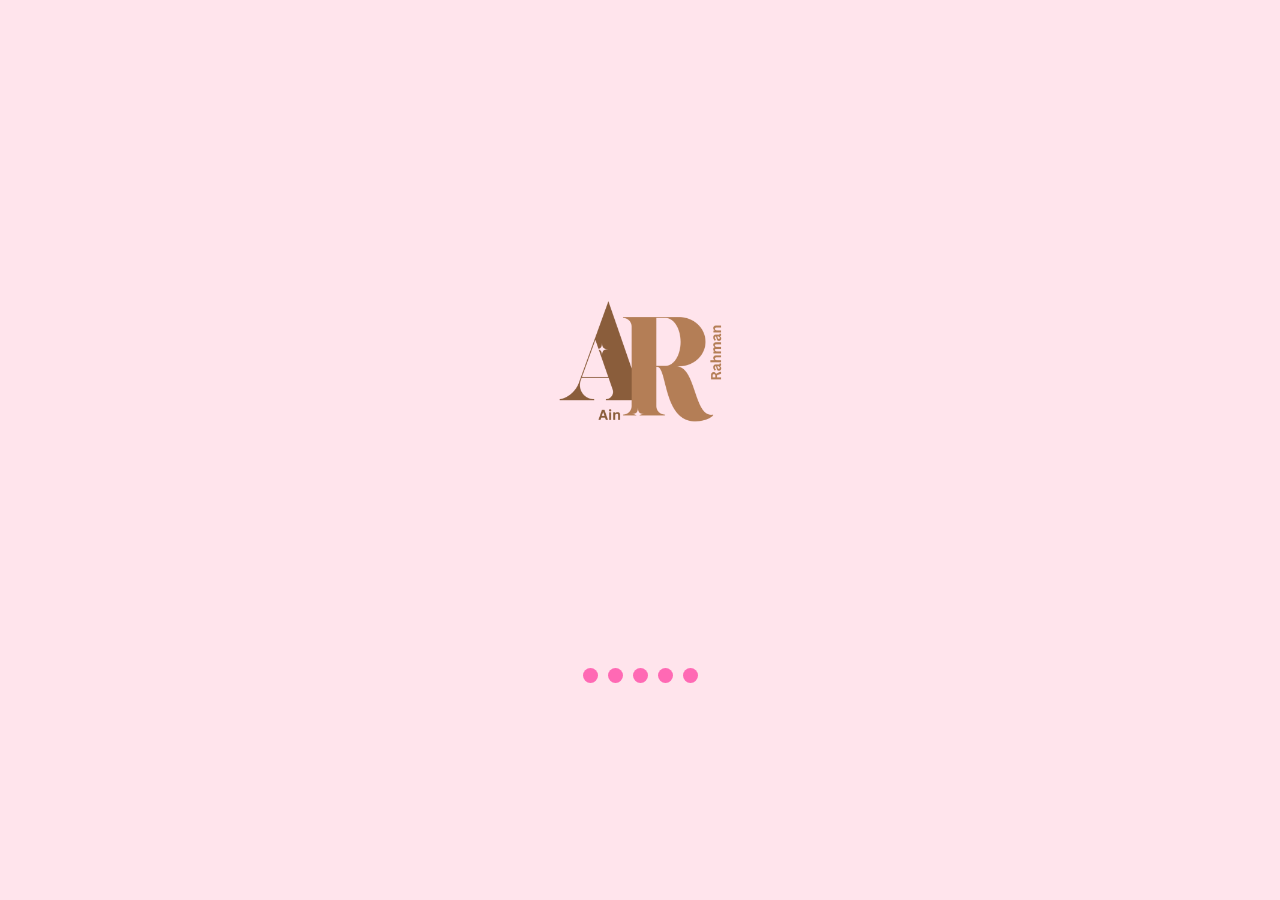
<file: index.html>
<!DOCTYPE html>
<html>
<head>
  <title>Ain Rahman Personal Website</title>
  <meta charset="UTF-8">
    <meta name="viewport" content="width=device-width, initial-scale=1.0">
    <meta name="description" content="Welcome to Ain Rahman’s personal website — sharing   routines, stories, and little moments.">
    <meta name="keywords" content="Ain Rahman, personal website, UiTM Kedah, routines, stories, moments">
    <meta name="author" content="Ain Rahman">

  <link rel="stylesheet" href="css/style.css">

</head>
<body>

  <!-- Loading Screen -->
  <div id="preloader">
    <img src="logo1.png" alt="Logo" class="logo">
    <div class="bubbles">
      <span></span><span></span><span></span><span></span><span></span>
    </div>
  </div>

  <!-- Navigation bar -->
  <div class="navbar">
    <a href="index.html">Home</a>
    <a href="aboutme.html">About Me</a>
    <a href="family.html">My Family</a>
    <a href="education.html">Education</a>
    <a href="myroutine.html">My Routine</a>
    <a href="mypets.html">My Pets</a>
    <a href="gallery.html">Gallery</a>
    <a href="moments.html">Moments</a>
    <a href="playlist.html">Playlist</a>
    <a href="quotes.html">Quotes</a>
    <a href="randomfacts.html" class="active">Random Facts</a>
  </div>

  <h1 class="title">My Personal Website ❤️</h1>

</script>  
  <!-- Intro Section -->
  <section class="intro">
    <p>Welcome to Ainrahman’s personal space🌸 a place where I share my stories, routines, and little moments that make life beautiful.</p>
  </section>

  <img src="banner5.png" alt="Website Banner" class="banner">

  <!-- Quick Links -->
  <section class="highlights">
    <div class="card"><a href="aboutme.html">🌸 About Me</a></div>
    <div class="card"><a href="gallery.html">📸 Gallery</a></div>
    <div class="card"><a href="quotes.html">💬 Quotes</a></div>
  </section>

  <!-- Footer -->
<footer>
  <p>Contact: <a href="mailto:theainrahman@gmail.com">theainrahman@gmail.com</a></p>
  <p>© 2026 Ain Rahman | Last updated 08 June 2026</p>
</footer>

  <script src="js/music.js"></script>
  <script>
    // Auto hide preloader after 2.5s
    document.addEventListener("DOMContentLoaded", () => {
      const preloader = document.getElementById("preloader");
      setTimeout(() => {
        preloader.style.opacity = "0";
        setTimeout(() => {
          preloader.style.display = "none";
        }, 800);
      }, 2500);
    });
  </script>

<script>
  const colors = ['#ffb3d9','#ffd6ec','#ff85c0','#fff0f6','#ffcce7','#f9a8d4'];
  const shapes = ['✦','✧','⋆','✿','·','★','❀'];

  document.addEventListener('mousemove', (e) => {
    if (Math.random() > 0.4) return;
    const spark = document.createElement('span');
    spark.className = 'cursor-spark';
    spark.textContent = shapes[Math.floor(Math.random() * shapes.length)];
    spark.style.cssText = `
      left:${e.clientX}px;
      top:${e.clientY}px;
      color:${colors[Math.floor(Math.random() * colors.length)]};
      font-size:${10 + Math.random() * 14}px;
    `;
    document.body.appendChild(spark);
    setTimeout(() => spark.remove(), 900);
  });

</script>

</body>
</html>
</file>
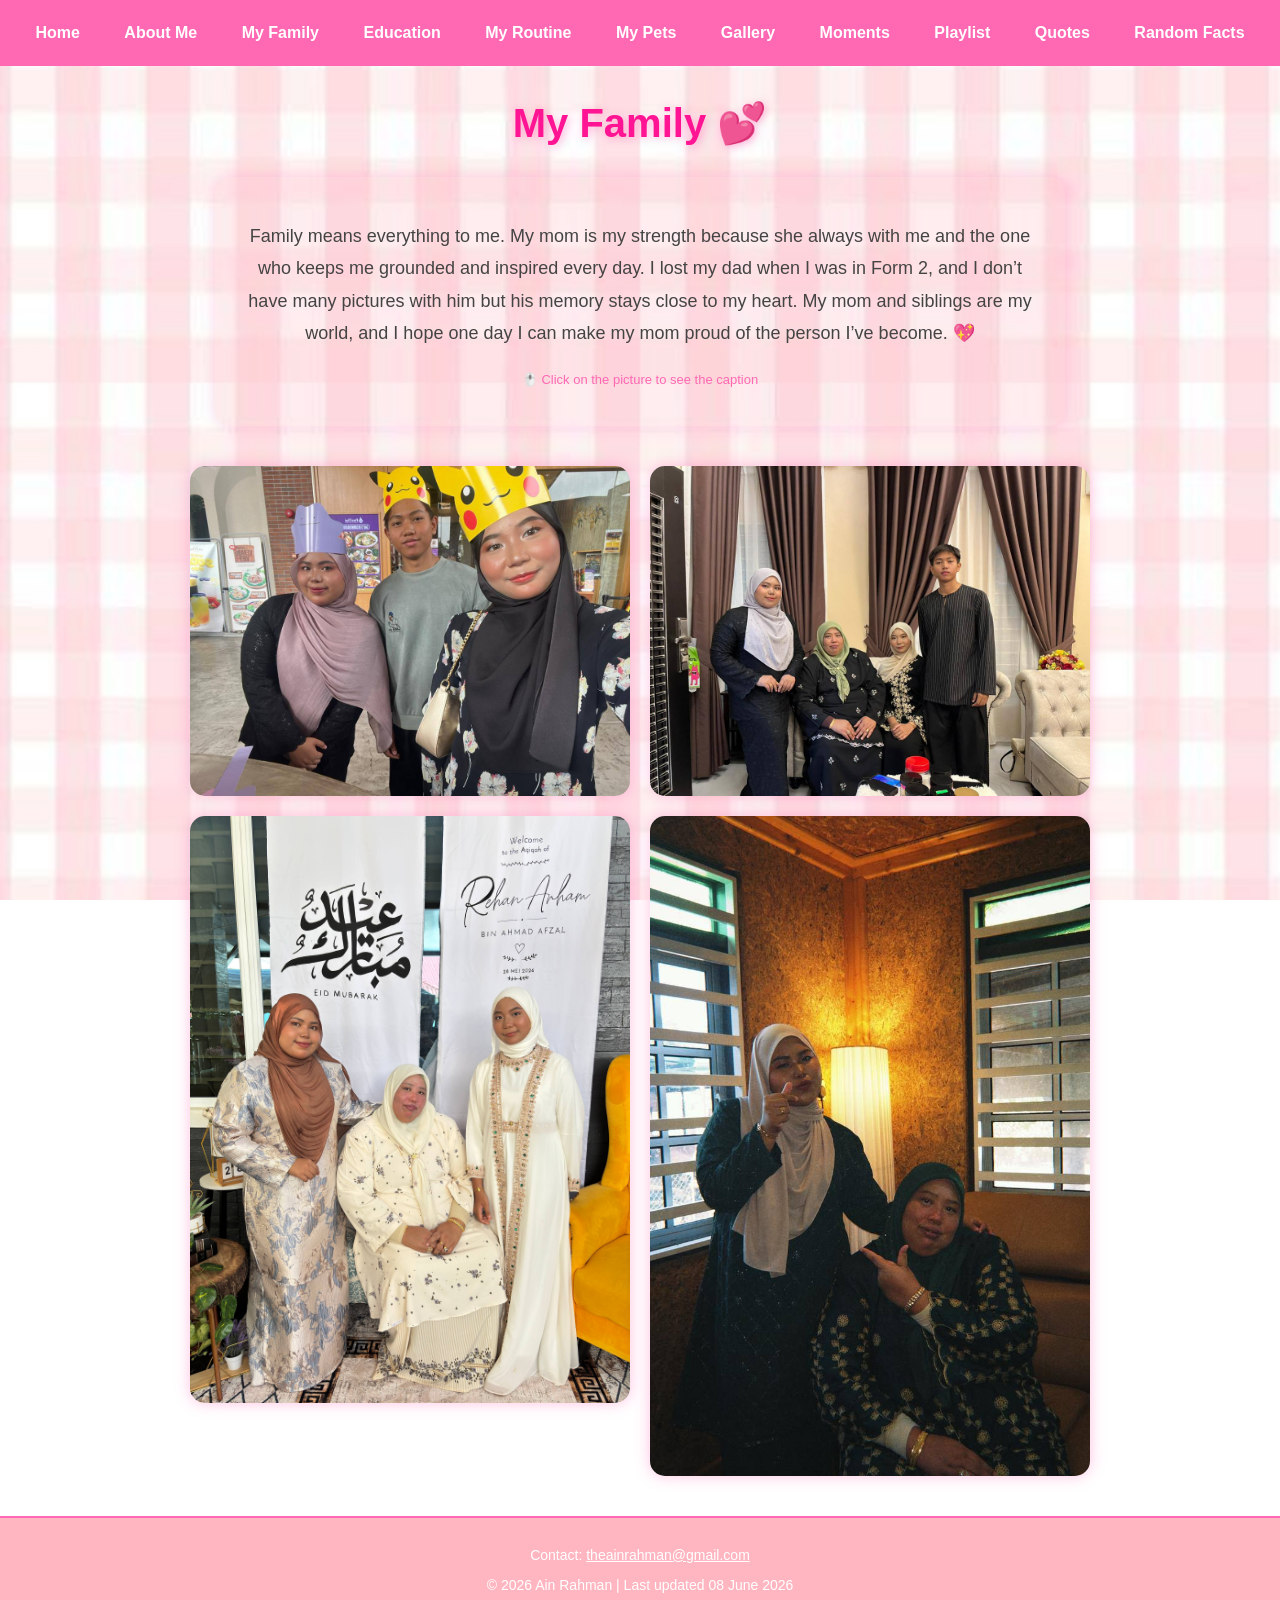
<file: family.html>
<!DOCTYPE html>
<html>
<head>
  <title>My Family - Ainrahman</title>
  <meta charset="UTF-8">
<meta name="viewport" content="width=device-width, initial-scale=1.0">
<meta name="description" content="Ain Rahman’s family — love, support, and cherished memories.">
<meta name="keywords" content="Ain Rahman, family, siblings, parents">
<meta name="author" content="Ain Rahman">

  <link rel="stylesheet" href="css/style.css">
</head>
<body class="family-body">

  <!-- Navbar -->
  <div class="navbar">
    <a href="index.html">Home</a>
    <a href="aboutme.html">About Me</a>
    <a href="family.html">My Family</a>
    <a href="education.html">Education</a>
    <a href="myroutine.html">My Routine</a>
    <a href="mypets.html">My Pets</a>
    <a href="gallery.html">Gallery</a>
    <a href="moments.html">Moments</a>
    <a href="playlist.html">Playlist</a>
    <a href="quotes.html">Quotes</a>
    <a href="randomfacts.html" class="active">Random Facts</a>
  </div>

  <!-- Family Title -->
  <h1 class="family-title">My Family 💕</h1>

  <!-- Family Story -->
  <section class="family-story">
    <p>
      Family means everything to me. My mom is my strength because she always with me and the one who keeps me grounded and inspired every day. I lost my dad when I was in Form 2, and I don’t have many pictures with him but his memory stays close to my heart.  
      My mom and siblings are my world, and I hope one day I can make my mom proud of the person I’ve become. 💖
    </p>

<p style="text-align:center; color:#ff69b4; font-size:13px; margin-bottom:10px;">🖱️ Click on the picture to see the caption</p>  </section>

  <!-- Family Gallery -->
  <section class="family-gallery">
    <div class="family-grid">
      <img src="family1.png" alt="With My Siblings 👩‍👧‍👦" class="family-img" onclick="openModal(this)">
      <img src="family2.png" alt="Family Bond 💕" class="family-img" onclick="openModal(this)">
      <img src="family3.png" alt="Mom & Her Girls 🌸" class="family-img" onclick="openModal(this)">
      <img src="family4.png" alt="Me & Mom 💖" class="family-img" onclick="openModal(this)">
    </div>
  </section>

  <!-- Modal Pop-up -->
  <div id="imgModal" class="modal">
    <span class="close" onclick="closeModal()">&times;</span>
    <img class="modal-content" id="modalImg">
    <div id="caption"></div>
  </div>

  <!-- JavaScript -->
  <script>
    function openModal(img) {
      var modal = document.getElementById("imgModal");
      var modalImg = document.getElementById("modalImg");
      var captionText = document.getElementById("caption");
      modal.style.display = "block";
      modalImg.src = img.src;
      captionText.innerHTML = img.alt;
    }
    function closeModal() {
      document.getElementById("imgModal").style.display = "none";
    }
  </script>

<script src="js/music.js"></script>

<script>
  const colors = ['#ffb3d9','#ffd6ec','#ff85c0','#fff0f6','#ffcce7','#f9a8d4'];
  const shapes = ['✦','✧','⋆','✿','·','★','❀'];
  document.addEventListener('mousemove', (e) => {
    if (Math.random() > 0.4) return;
    const spark = document.createElement('span');
    spark.className = 'cursor-spark';
    spark.textContent = shapes[Math.floor(Math.random() * shapes.length)];
    spark.style.cssText = `left:${e.clientX}px;top:${e.clientY}px;color:${colors[Math.floor(Math.random() * colors.length)]};font-size:${10 + Math.random() * 14}px;`;
    document.body.appendChild(spark);
    setTimeout(() => spark.remove(), 900);
  });

  </script>
<!-- Footer -->
<footer>
  <p>Contact: <a href="mailto:theainrahman@gmail.com">theainrahman@gmail.com</a></p>
  <p>© 2026 Ain Rahman | Last updated 08 June 2026</p>
</footer>

</body>
</html>
</file>
<file: css/style.css>
/* Navigation bar */
.navbar {
  background-color: #ffb6c1;
  overflow: hidden;
  text-align: center;
  position: fixed;
  top: 0;
  width: 100%;
  z-index: 1000;
}

.navbar a {
  display: inline-block;
  color: white;
  padding: 12px 18px;
  text-decoration: none;
  font-weight: bold;
  transition: 0.3s;
}

.navbar a:hover {
  background-color: #ff69b4;
  color: #fff;
  border-radius: 5px;
}

/* Preloader */
#preloader {
  position: fixed;
  top: 0; left: 0;
  width: 100%; height: 100%;
  background: #ffe4ec; /* soft pink background */
  display: flex;
  flex-direction: column;
  justify-content: center;
  align-items: center;
  z-index: 9999;
}

#preloader .logo {
  width: 300px;
  margin-bottom: 150px;
  animation: fadeLogo 2s infinite alternate;
}

.bubbles {
  display: flex;
  gap: 10px;
}

.bubbles span {
  width: 15px; height: 15px;
  background: #ff69b4;
  border-radius: 50%;
  animation: bubbleMove 1.5s infinite ease-in-out;
}

.bubbles span:nth-child(2) { animation-delay: 0.2s; }
.bubbles span:nth-child(3) { animation-delay: 0.4s; }
.bubbles span:nth-child(4) { animation-delay: 0.6s; }
.bubbles span:nth-child(5) { animation-delay: 0.8s; }

@keyframes bubbleMove {
  0% { transform: translateY(0); opacity: 0.6; }
  50% { transform: translateY(-15px); opacity: 1; }
  100% { transform: translateY(0); opacity: 0.6; }
}

@keyframes fadeLogo {
  from { opacity: 0.6; transform: scale(0.95); }
  to { opacity: 1; transform: scale(1.05); }
}


body {
  margin: 0;
  font-family: 'Poppins', sans-serif;
  background-image: url("../homebackground1.png");
  background-size: cover;
  background-position: center;
  background-attachment: fixed;
}

.title {
  text-align: center;
  font-size: 45px;
  color: #ff69b4;
  font-weight: 700;
  margin-top: 120px; 
  text-shadow: 2px 2px 5px rgba(255, 182, 193, 0.8);
  animation: moveText 3s infinite alternate;
}
}

@keyframes moveText {
  from { letter-spacing: 2px; color: #ff69b4; }
  to { letter-spacing: 8px; color: #ff1493; }
}

.banner {
  display: block;
  margin: 40px auto;
  width: 100%;        
  max-height: 300px;  
  object-fit: cover;  
  border-radius: 0;   
  box-shadow: 0 0 25px rgba(255,105,180,0.6);
}

.intro {
  text-align: center;
  margin: 40px auto;
  font-size: 20px;
  color: #ff69b4;
  font-weight: bold;
  overflow: hidden; 
}

.intro p {
  display: inline-block;
  white-space: nowrap;
  animation: slideText 15s linear infinite;
}

/* animation */
@keyframes slideText {
  0% { transform: translateX(-100%); }
  100% { transform: translateX(100%); }
}

/* Quick Links / Highlights */
.highlights {
  display: flex;
  justify-content: center;
  gap: 20px;
  margin: 40px auto;
}

.card {
  background-color: #ffe4ec;
  padding: 20px;
  border-radius: 12px;
  box-shadow: 0 0 10px rgba(255,105,180,0.4);
  transition: transform 0.3s, background-color 0.3s;
}

.card a {
  text-decoration: none;
  color: #ff1493;
  font-weight: bold;
  font-size: 16px;
}

.card:hover {
  transform: scale(1.05);
  background-color: #ffb6c1;
}

/* Footer */
footer {
  background-color: #ffb6c1;
  color: white;
  text-align: center;
  padding: 15px;
  margin-top: 40px;
  font-size: 14px;
  border-top: 2px solid #ff69b4;
}

footer a {
  color: #fff;
  text-decoration: underline;
}

.family-body {
  background-image: url("../familybackground1.png");
  background-size: cover;
  background-position: center;
  background-attachment: fixed;
}

.family-title {
  text-align: center;
  color: #ff1493;
  font-size: 40px;
  margin-top: 100px;
  text-shadow: 2px 2px 8px rgba(255,105,180,0.5);
  animation: fadeInSmooth 1.5s ease-in-out forwards;
}

.family-story {
  max-width: 800px;
  margin: 30px auto;
  background: rgba(255, 182, 193, 0.25);
  padding: 25px;
  border-radius: 15px;
  box-shadow: 0 0 15px rgba(255,105,180,0.3);
  font-size: 18px;
  color: #444;
  line-height: 1.8;
  text-align: center;
  animation: fadeInSmooth 1.5s ease-in-out forwards;
}

.family-gallery {
  max-width: 900px;
  margin: 40px auto;
}

.family-grid {
  display: grid;
  grid-template-columns: repeat(2, 1fr);
  gap: 20px;
}

.family-img {
  width: 100%;
  border-radius: 15px;
  box-shadow: 0 0 15px rgba(255,105,180,0.4);
  transition: transform 0.4s, box-shadow 0.4s;
  opacity: 0;
  animation: fadeInSmooth 1.5s ease-in-out forwards;
  cursor: pointer;
}

.family-img:hover {
  transform: scale(1.05);
  box-shadow: 0 0 25px rgba(255,105,180,0.6);
}

.modal {
  display: none;
  position: fixed;
  z-index: 2000;
  left: 0; top: 0;
  width: 100%; height: 100%;
  background-color: rgba(0,0,0,0.8);
  overflow-y: auto; 
  padding-top: 60px;

}

/* Modal image */
.modal-content {
  margin: auto;
  display: block;
  max-width: 90%;
  max-height: 80vh;
  border-radius: 15px;
  box-shadow: 0 0 25px rgba(255,105,180,0.7);
  animation: zoomIn 0.5s ease;
}

/* Caption */
#caption {
  margin: 15px auto;
  text-align: center;
  color: #fff;
  font-size: 18px;
  font-style: italic;
  text-shadow: 0 0 8px rgba(255,105,180,0.7);
  max-width: 80%;
}

/* Close button */
.close {
  position: absolute;
  top: 20px; right: 35px;
  color: #fff;
  font-size: 40px;
  font-weight: bold;
  cursor: pointer;
}

/* Animations */
@keyframes fadeInSmooth {
  from { opacity: 0; transform: scale(0.95); }
  to { opacity: 1; transform: scale(1); }
}

@keyframes zoomIn {
  from { transform: scale(0.7); opacity: 0; }
  to { transform: scale(1); opacity: 1; }
}

.routine-body {
  background-color: #ffeef8;
  background-image: url("../routinebackground.png");
  background-size: cover;
  background-position: center;
  background-attachment: fixed;
}

.routine-title {
  text-align: center;
  color: #ff1493;
  font-size: 45px;
  margin-top: 100px;
  text-shadow: 2px 2px 8px rgba(255,105,180,0.5);
  animation: fadeInSmooth 1.5s ease-in-out forwards;
}

.routine-section {
  max-width: 800px;
  margin: 40px auto;
}

.routine-table {
  width: 100%;
  border-collapse: collapse;
  background: rgba(255, 182, 193, 0.25);
  box-shadow: 0 0 15px rgba(255,105,180,0.3);
  border-radius: 15px;
  overflow: hidden;
}

.routine-table th {
  background-color: #ffb6c1;
  color: white;
  font-size: 18px;
  padding: 12px;
}

.routine-table td {
  padding: 12px;
  text-align: center;
  color: #444;
  font-size: 17px;
  border-top: 1px solid #ff69b4;
}

.routine-table tr:hover {
  background-color: rgba(255,182,193,0.4);
  transition: 0.3s;
}

@keyframes fadeInSmooth {
  from { opacity: 0; transform: scale(0.95); }
  to { opacity: 1; transform: scale(1); }
}

/* Navbar */
.navbar {
  background-color: #ff69b4;
  overflow: hidden;
  text-align: center;
  padding: 10px 0;
}

.navbar a {
  color: white;
  text-decoration: none;
  padding: 14px 20px;
  font-family: 'Poppins', sans-serif;
  font-weight: bold;
  transition: background-color 0.3s;
}

.navbar a:hover {
  background-color: #ff1493;
  border-radius: 5px;
}

/* General My Pet Page */
.mypet {
  text-align: center;
  padding: 40px;
}

.mypets h2 {
  color: #ff69b4;
  font-family: 'Poppins', sans-serif;
  margin-bottom: 30px;
  font-size: 28px;
  text-shadow: 1px 1px 3px rgba(255,105,180,0.4);
}

/* Section styling */
.pet-section {
  margin-bottom: 50px;
  padding: 20px;
  border-radius: 15px;
}

.pet-section h3 {
  margin-bottom: 20px;
  font-size: 22px;
  font-weight: bold;
  font-family: 'Poppins', sans-serif;
}

/* Cats section - pastel pink */
.cats {
  background-color: #ffe4ec;
  box-shadow: 0 0 15px rgba(255,105,180,0.3);
}

/* Turtles section - pastel green */
.turtles {
  background-color: #e0ffe4;
  box-shadow: 0 0 15px rgba(0,200,100,0.3);
}

/* Gallery layout */
.pet-gallery {
  display: flex;
  flex-wrap: wrap;
  justify-content: center;
  gap: 20px;
}

.pet-gallery figure {
  display: flex;
  flex-direction: column;
  align-items: center;
  gap: 8px;
}

.pet-gallery img, .pet-gallery video {
  width: 250px;
  height: 250px;
  object-fit: cover;
  border-radius: 15px;
  box-shadow: 0 0 10px rgba(0,0,0,0.2);
  transition: transform 0.3s, box-shadow 0.3s;
}

.pet-gallery img:hover, .pet-gallery video:hover {
  transform: scale(1.05);
  box-shadow: 0 0 15px rgba(255,105,180,0.5);
}

.pet-gallery figcaption {
  font-size: 14px;
  color: #555;
  font-family: 'Poppins', sans-serif;
  background-color: rgba(255,255,255,0.7);
  padding: 5px 10px;
  border-radius: 10px;
  box-shadow: 0 0 5px rgba(0,0,0,0.1);
}

/* Video section - separate box */
.video-box {
  background-color: #fffbe4; /* pastel yellow */
  box-shadow: 0 0 15px rgba(200,200,0,0.3);
  margin: 50px auto;
  padding: 30px;
  border-radius: 15px;
  width: 80%;
}

.video-box h3 {
  color: #ff69b4;
  font-family: 'Poppins', sans-serif;
  margin-bottom: 20px;
}

.video-container {
  display: flex;
  flex-direction: column;
  align-items: center;
  gap: 12px;
}

.video-container video {
  width: 650px; /* bigger video */
  max-width: 100%;
  border-radius: 15px;
  box-shadow: 0 0 15px rgba(0,0,0,0.3);
  transition: transform 0.3s;
}


.video-container video:hover {
  transform: scale(1.05);
}

.video-caption {
  font-size: 16px;
  font-family: 'Poppins', sans-serif;
  color: #444;
  background-color: rgba(255,255,255,0.8);
  padding: 6px 12px;
  border-radius: 10px;
  box-shadow: 0 0 5px rgba(0,0,0,0.1);
}

/* Navbar */
.navbar {
  background-color: #ff69b4;
  overflow: hidden;
  text-align: center;
  padding: 10px 0;
}

.navbar a {
  color: white;
  text-decoration: none;
  padding: 14px 20px;
  font-family: 'Poppins', sans-serif;
  font-weight: bold;
  transition: background-color 0.3s;
}

.navbar a:hover {
  background-color: #ff1493;
  border-radius: 5px;
}

/* Gallery Section */
.gallery {
  text-align: center;
  padding: 40px;
  background-color: #ffeef8; /* pastel pink */
  border-radius: 20px;
  box-shadow: 0 0 20px rgba(255,105,180,0.3);
  margin: 40px auto;
  width: 85%;
  animation: fadeInUp 1s ease-out; /* fade-in animation */
}

.gallery h2 {
  color: #ff69b4;
  font-family: 'Poppins', sans-serif;
  font-size: 30px;
  margin-bottom: 30px;
  text-shadow: 1px 1px 3px rgba(255,105,180,0.4);
}

/* Masonry-style grid */
.gallery-grid {
  column-count: 3;
  column-gap: 20px;
}

.gallery-grid figure {
  position: relative;
  margin: 0 0 20px;
  break-inside: avoid;
  opacity: 0; /* start hidden */
  animation: fadeInUp 0.8s ease-out forwards;
}

/* Staggered animation delays */
.gallery-grid figure:nth-child(1) { animation-delay: 0.1s; }
.gallery-grid figure:nth-child(2) { animation-delay: 0.2s; }
.gallery-grid figure:nth-child(3) { animation-delay: 0.3s; }
.gallery-grid figure:nth-child(4) { animation-delay: 0.4s; }
.gallery-grid figure:nth-child(5) { animation-delay: 0.5s; }
.gallery-grid figure:nth-child(6) { animation-delay: 0.6s; }
.gallery-grid figure:nth-child(7) { animation-delay: 0.7s; }
.gallery-grid figure:nth-child(8) { animation-delay: 0.8s; }
.gallery-grid figure:nth-child(9) { animation-delay: 0.9s; }
.gallery-grid figure:nth-child(10) { animation-delay: 1s; }
/* continue delays if more photos */

/* Image styling */
.gallery-grid img {
  width: 100%;
  border-radius: 15px;
  box-shadow: 0 0 10px rgba(0,0,0,0.2);
  transition: transform 0.3s, box-shadow 0.3s;
  display: block;
}

.gallery-grid img:hover {
  transform: scale(1.05);
  box-shadow: 0 0 20px rgba(255,105,180,0.5);
}

/* Hover captions */
.gallery-grid figcaption {
  position: absolute;
  bottom: 15px;
  left: 15px;
  right: 15px;
  background: rgba(255,255,255,0.8);
  color: #444;
  font-family: 'Poppins', sans-serif;
  font-size: 14px;
  padding: 6px 10px;
  border-radius: 10px;
  opacity: 0;
  transition: opacity 0.3s, transform 0.3s;
  text-align: center;
  transform: translateY(10px);
}

/* Slide-up effect on hover */
.gallery-grid figure:hover figcaption {
  opacity: 1;
  transform: translateY(0);
}

/* Fade-in animation keyframes */
@keyframes fadeInUp {
  from {
    opacity: 0;
    transform: translateY(30px);
  }
  to {
    opacity: 1;
    transform: translateY(0);
  }
}

/* Responsive layout */
@media (max-width: 900px) {
  .gallery-grid {
    column-count: 2;
  }
}

@media (max-width: 600px) {
  .gallery-grid {
    column-count: 1;
 }
} 

/* ── Sparkling Cursor ── */
.cursor-spark {
  position: fixed;
  pointer-events: none;
  z-index: 9999;
  animation: sparkFade 0.9s ease forwards;
  user-select: none;
}

@keyframes sparkFade {
  0%   { opacity: 1; transform: translate(-50%, -50%) scale(1); }
  100% { opacity: 0; transform: translate(-50%, -50%) scale(0) translateY(-20px); }
}
</file>
